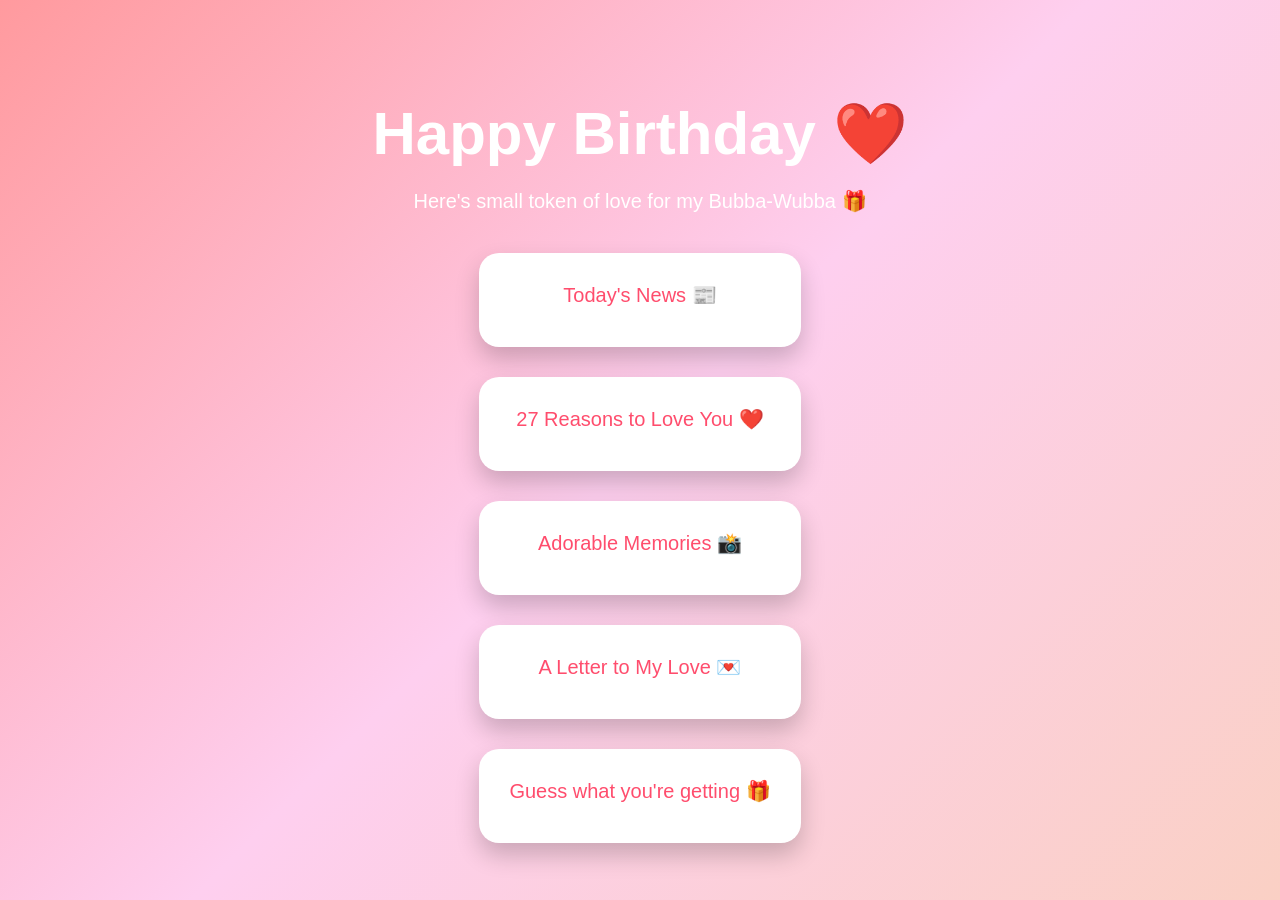
<file: index.html>
<!DOCTYPE html>
<html lang="en">
<head>

<meta charset="UTF-8">
<meta name="viewport" content="width=device-width, initial-scale=1.0">

<title>Happy Birthday ❤️</title>

<link rel="stylesheet" href="css/style.css">

</head>

<script>
    setInterval(function(){
let heart=document.createElement("div");

heart.innerHTML="❤️";

heart.style.position="fixed";
heart.style.top="-20px";
heart.style.left=Math.random()*100+"%";
heart.style.fontSize=(15+Math.random()*25)+"px";
heart.style.pointerEvents="none";
heart.style.animation="fall 6s linear";

document.body.appendChild(heart);

setTimeout(()=>{
heart.remove();
},6000);

},500);
</script>

<body class="home-bg home-page">

    <audio autoplay loop>
<source src="assets/music.mp3" type="audio/mpeg">
</audio>
<script>
document.body.addEventListener("click", function(){
document.getElementById("bgMusic").play();
});
</script>

<div class="intro">

<h1> Happy Birthday ❤️</h1>

<p>Here's small token of love for my Bubba-Wubba 🎁</p>

</div>

<div class="gift-grid">

<a href="newspaper.html" class="gift">
<div class="gift-icon">Today's News 📰</div>
<!-- <span>Birthday News</span> -->
</a>

<a href="cards.html" class="gift">
<div class="gift-icon">27 Reasons to Love You ❤️</div>
<!-- <span>Memory Cards</span> -->
</a>

<a href="gallery.html" class="gift">
<div class="gift-icon">Adorable Memories 📸</div>
<!-- <span>Our Gallery</span> -->
</a>

<a href="letter.html" class="gift">
<div class="gift-icon">A Letter to My Love 💌</div>
<!-- <span>My Letter</span> -->
</a>

<a href="game.html" class="gift">
<div class="gift-icon">Guess what you're getting 🎁</div>
<!-- <span>Catch My Love</span> -->
</a>

</div>

</body>
</html>
</file>
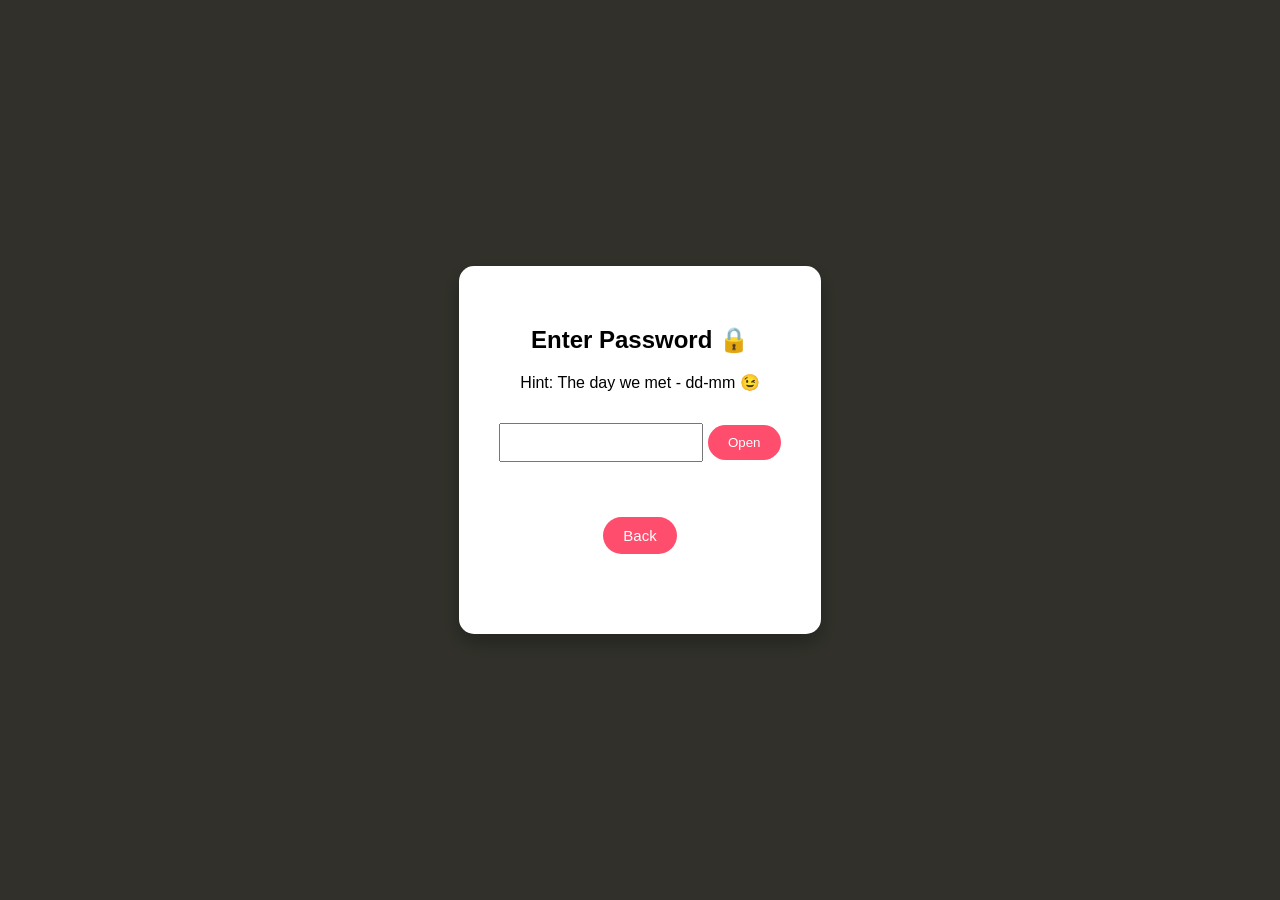
<file: cards.html>
<!DOCTYPE html>
<html>
<head>
  <title>Love Cards 💌</title>
  <meta name="viewport" content="width=device-width, initial-scale=1.0">
  <link rel="stylesheet" href="css/style.css">
</head>
<body>

  <!-- PASSWORD PROTECTION -->
  <div id="passwordGate" class="password-overlay" data-password="2209">
    <div class="password-box">
      <h2>Enter Password 🔒</h2>
      <p>Hint: The day we met - dd-mm 😉</p>
      <input type="password" id="sitePassword">
      <button onclick="checkPassword()">Open</button>
      <button class="center-btn" onclick="location.href='index.html'">Back</button>
    </div>
  </div>

  <!-- PROTECTED CONTENT -->
  <div id="protectedContent" style="display:none;">

    <h1 class="title">27 Reasons Why I Love You ❤️</h1>

    <div class="card-container">

      <!-- Example Card -->
      <div class="flip-card" onclick="flipCard(this)">
        <div class="flip-inner">
          <div class="flip-front">Click ❤️</div>
          <div class="flip-back">Your smile can instantly make my worst day better.</div>
        </div>
      </div>

      <div class="flip-card" onclick="flipCard(this)">
      <div class="flip-inner">
<div class="flip-front">Click ❤️</div>
<div class="flip-back">You came into my life and made everything brighter.</div>
</div>
</div>

<div class="flip-card" onclick="flipCard(this)">
<div class="flip-inner">
<div class="flip-front">Click ❤️</div>
<div class="flip-back">Your smile can fix even my worst day.</div>
</div>
</div>

<div class="flip-card" onclick="flipCard(this)">
<div class="flip-inner">
<div class="flip-front">Click ❤️</div>
<div class="flip-back">You always make me laugh.</div>
</div>
</div>

<div class="flip-card" onclick="flipCard(this)">
<div class="flip-inner">
<div class="flip-front">Click ❤️</div>
<div class="flip-back">Talking to you is my favorite part of the day.</div>
</div>
</div>

<div class="flip-card" onclick="flipCard(this)">
<div class="flip-inner">
<div class="flip-front">Click ❤️</div>
<div class="flip-back">You make ordinary moments feel special.</div>
</div>
</div>

<div class="flip-card" onclick="flipCard(this)">
<div class="flip-inner">
<div class="flip-front">Click ❤️</div>
<div class="flip-back">Your laugh is my favorite sound.</div>
</div>
</div>

<div class="flip-card" onclick="flipCard(this)">
<div class="flip-inner">
<div class="flip-front">Click ❤️</div>
<div class="flip-back">You understand me better than anyone.</div>
</div>
</div>

<div class="flip-card" onclick="flipCard(this)">
<div class="flip-inner">
<div class="flip-front">Click ❤️</div>
<div class="flip-back">Being with you feels like home.</div>
</div>
</div>

<div class="flip-card" onclick="flipCard(this)">
<div class="flip-inner">
<div class="flip-front">Click ❤️</div>
<div class="flip-back">You make my heart feel full.</div>
</div>
</div>

<div class="flip-card" onclick="flipCard(this)">
<div class="flip-inner">
<div class="flip-front">Click ❤️</div>
<div class="flip-back">Your messages always make me smile.</div>
</div>
</div>

<div class="flip-card" onclick="flipCard(this)">
<div class="flip-inner">
<div class="flip-front">Click ❤️</div>
<div class="flip-back">You believe in me when I doubt myself.</div>
</div>
</div>

<div class="flip-card" onclick="flipCard(this)">
<div class="flip-inner">
<div class="flip-front">Click ❤️</div>
<div class="flip-back">You make my heart race.</div>
</div>
</div>

<div class="flip-card" onclick="flipCard(this)">
<div class="flip-inner">
<div class="flip-front">Click ❤️</div>
<div class="flip-back">You always know how to cheer me up.</div>
</div>
</div>

<div class="flip-card" onclick="flipCard(this)">
<div class="flip-inner">
<div class="flip-front">Click ❤️</div>
<div class="flip-back">You make life more exciting.</div>
</div>
</div>

<div class="flip-card" onclick="flipCard(this)">
<div class="flip-inner">
<div class="flip-front">Click ❤️</div>
<div class="flip-back">You understand my silence.</div>
</div>
</div>

<div class="flip-card" onclick="flipCard(this)">
<div class="flip-inner">
<div class="flip-front">Click ❤️</div>
<div class="flip-back">You make even boring days fun.</div>
</div>
</div>

<div class="flip-card" onclick="flipCard(this)">
<div class="flip-inner">
<div class="flip-front">Click ❤️</div>
<div class="flip-back">Your hugs make everything better.</div>
</div>
</div>

<div class="flip-card" onclick="flipCard(this)">
<div class="flip-inner">
<div class="flip-front">Click ❤️</div>
<div class="flip-back">You care about the little things.</div>
</div>
</div>

<div class="flip-card" onclick="flipCard(this)">
<div class="flip-inner">
<div class="flip-front">Click ❤️</div>
<div class="flip-back">You make my world brighter.</div>
</div>
</div>

<div class="flip-card" onclick="flipCard(this)">
<div class="flip-inner">
<div class="flip-front">Click ❤️</div>
<div class="flip-back">You make me feel special.</div>
</div>
</div>

<div class="flip-card" onclick="flipCard(this)">
<div class="flip-inner">
<div class="flip-front">Click ❤️</div>
<div class="flip-back">You always support me.</div>
</div>
</div>

<div class="flip-card" onclick="flipCard(this)">
<div class="flip-inner">
<div class="flip-front">Click ❤️</div>
<div class="flip-back">Every memory with you is precious.</div>
</div>
</div>

<div class="flip-card" onclick="flipCard(this)">
<div class="flip-inner">
<div class="flip-front">Click ❤️</div>
<div class="flip-back">You make me feel lucky.</div>
</div>
</div>

<div class="flip-card" onclick="flipCard(this)">
<div class="flip-inner">
<div class="flip-front">Click ❤️</div>
<div class="flip-back">You make my life happier.</div>
</div>
</div>

<div class="flip-card" onclick="flipCard(this)">
<div class="flip-inner">
<div class="flip-front">Click ❤️</div>
<div class="flip-back">You are my favorite person.</div>
</div>
</div>

<div class="flip-card" onclick="flipCard(this)">
<div class="flip-inner">
<div class="flip-front">Click ❤️</div>
<div class="flip-back">My heart feels peaceful with you.</div>
</div>
</div>

<div class="flip-card" onclick="lastCard(this)">
<div class="flip-inner">
<div class="flip-front">Click ❤️</div>
<div class="flip-back">Life simply wouldn't feel the same without you.</div>
</div>
</div>

    </div>
<div class="container">
<button class="center-btn" onclick="location.href='index.html'">Back</button>
</div>
<script src="js/script.js"></script>
</body>
</html>
</file>
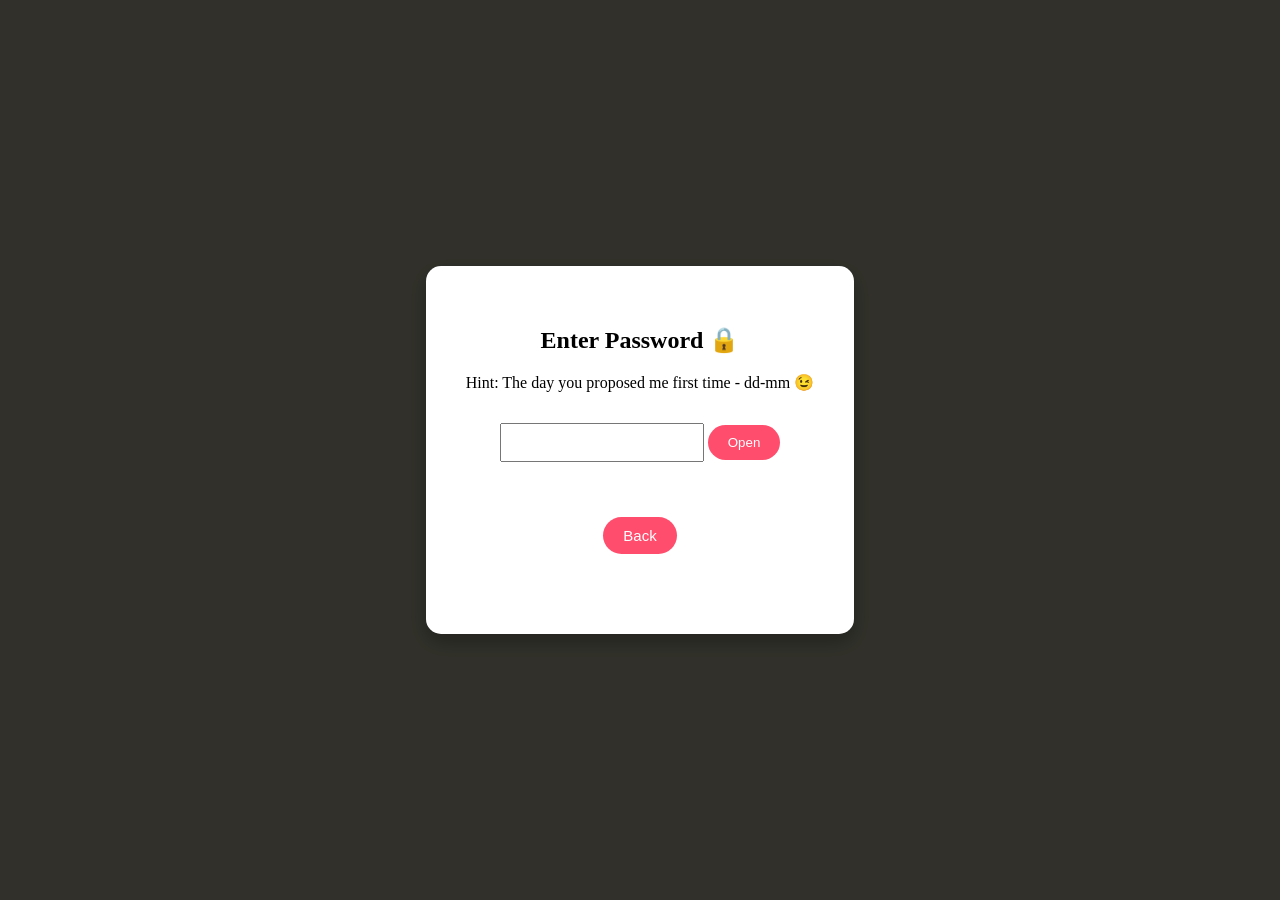
<file: gallery.html>
<!DOCTYPE html>
<html lang="en">

<head>
<meta charset="UTF-8">
<title>Our Memories 💖</title>
<meta name="viewport" content="width=device-width, initial-scale=1.0">
<link rel="stylesheet" href="css/style.css">

</head>

<body class="gallery-page">
    <div id="passwordGate" class="password-overlay" data-password="2506">

<div class="password-box">

<h2>Enter Password 🔒</h2>
<p>Hint: The day you proposed me first time - dd-mm 😉</p>

<input type="password" id="sitePassword">

<button onclick="checkPassword()">Open</button>
<button class="center-btn" onclick="location.href='index.html'">Back</button>

</div>

</div>
<div id="protectedContent" style="display:none;">

<h1 class="title">Our Memories 📸</h1>

<div class="gallery">

<div class="polaroid">
<img src="assets/bright.jpg">
<p>You make my world brighter ❤️</p>
</div>

<div class="polaroid">
<img src="assets/right.jpg">
<p>With you everything feels right</p>
</div>

<div class="polaroid">
<img src="assets/first.jpg">
<p>Our first picture of together 💕</p>
</div>

<div class="polaroid">
<img src="assets/cute.jpg">
<p>Our cute moments 😍</p>
</div>

<div class="polaroid">
<img src="assets/love.jpg">
<p>I love being with you</p>
</div>

<div class="polaroid">
<img src="assets/us.jpg">
<p>Forever us 💖</p>
</div>

</div>

<br>

<a href="index.html">Back</a>
</div>
<script src="js/script.js"></script>
</body>
</html>
</file>
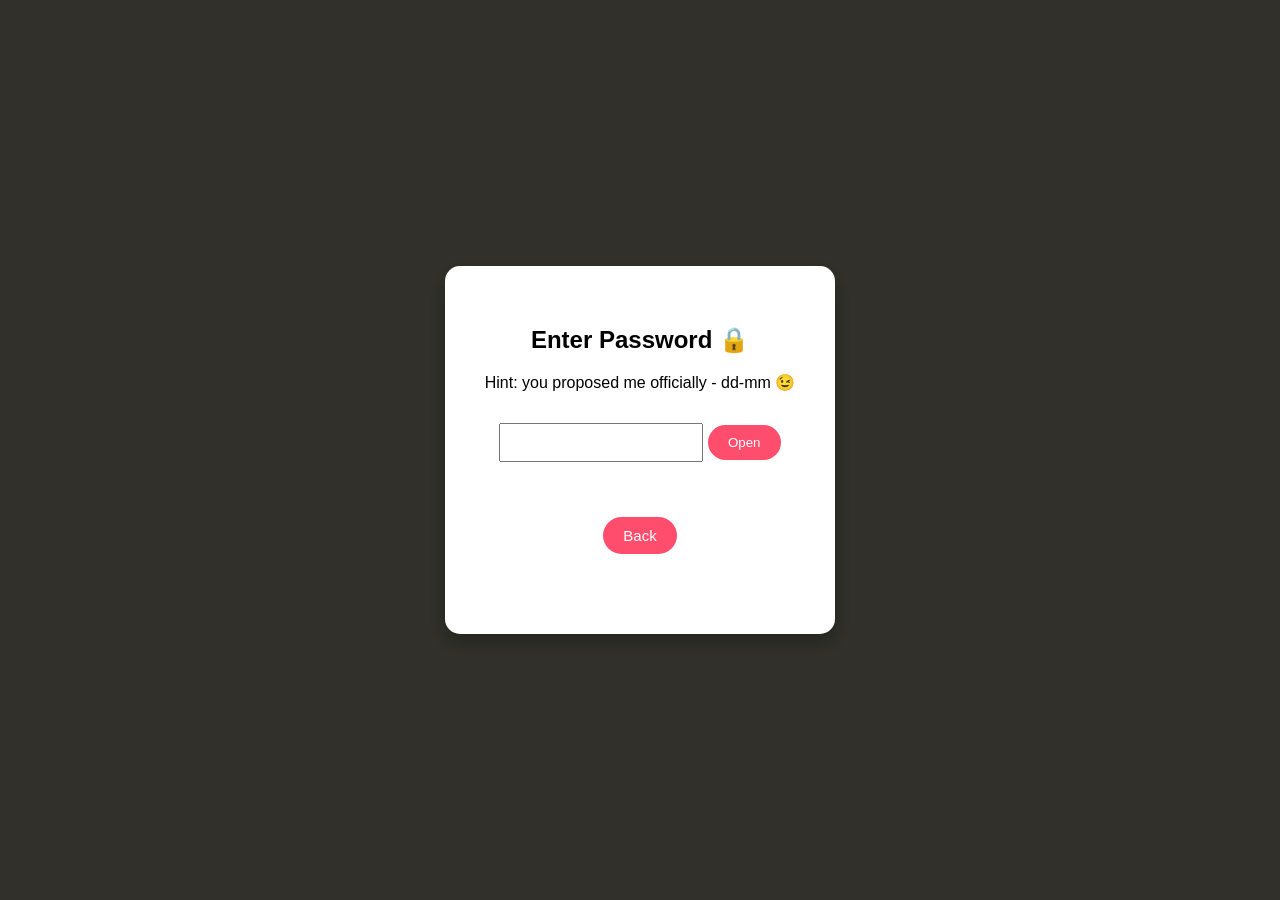
<file: game.html>
<!DOCTYPE html>
<html>
<head>
<title>Catch My Love</title>
<link rel="stylesheet" href="css/style.css">
</head>

<body>
    <div id="passwordGate" class="password-overlay" data-password="2607">

<div class="password-box">

<h2>Enter Password 🔒</h2>
<p>Hint: you proposed me officially - dd-mm 😉</p>

<input type="password" id="sitePassword">

<button onclick="checkPassword()">Open</button>
<button class="center-btn" onclick="location.href='index.html'">Back</button>

</div>

</div>
<div id="protectedContent" style="display:none;">


<h1>Catch My Love ❤️</h1>

<p>Score: <span id="score">0</span></p>

<div id="gameArea"></div>

<div id="winPopup" class="popup">
<div class="popup-box">

<h2>You Win 🎉</h2>
<p>free hugs for liftime❤️</p>
<p>one wish will be granted 🎂</p>

<button onclick="closePopup()">Close</button>

</div>
</div>

<a href="index.html">Back</a>
</div>

<script src="js/script.js"></script>

</body>
</html>
</file>
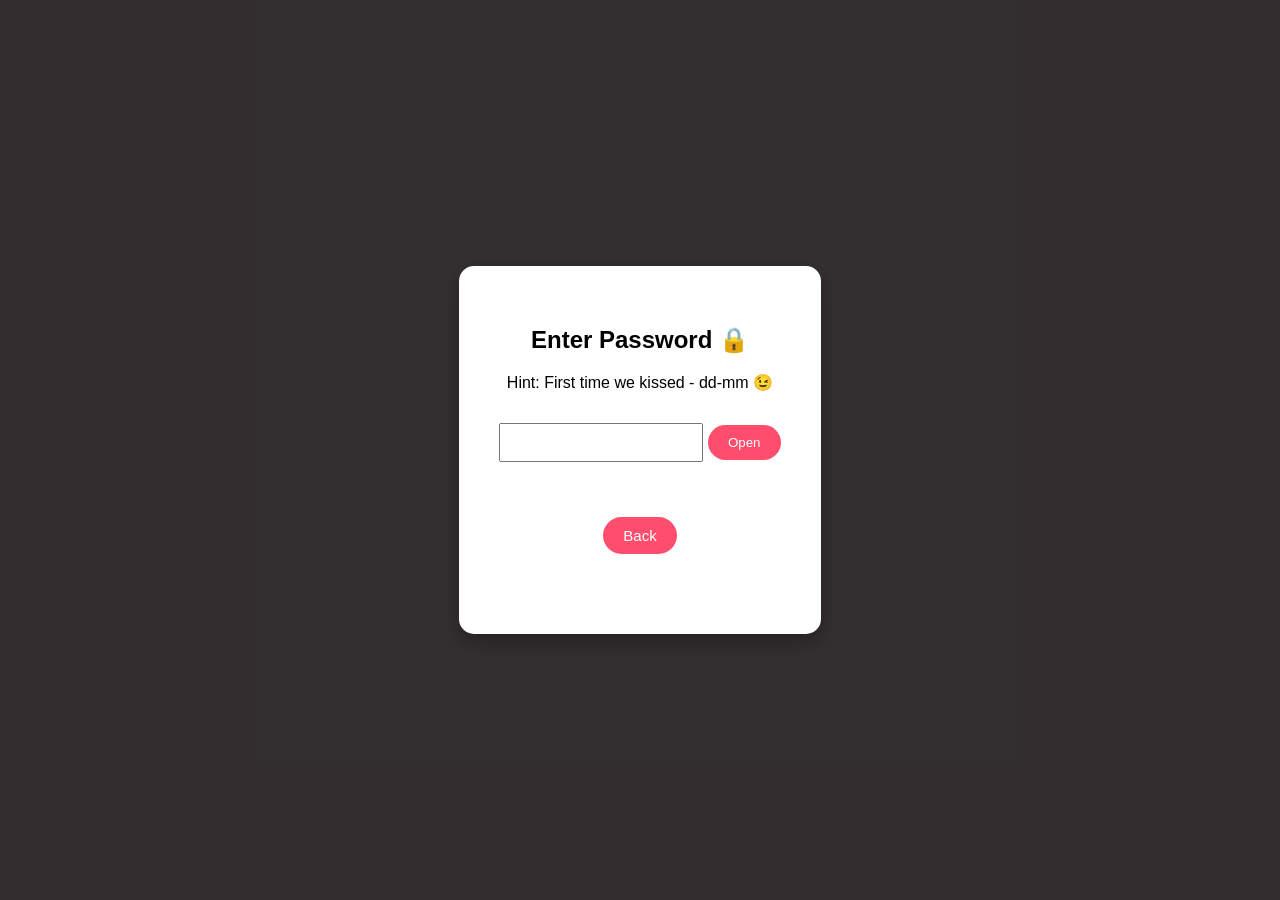
<file: letter.html>
<!DOCTYPE html>
<html lang="en">

<head>

<meta charset="UTF-8">
<meta name="viewport" content="width=device-width, initial-scale=1.0">

<title>Birthday Letter 💌</title>

<link rel="stylesheet" href="css/style.css">

<link href="https://fonts.googleapis.com/css2?family=Indie+Flower&display=swap" rel="stylesheet">

</head>

<body class="letter-page">
<div id="passwordGate" class="password-overlay" data-password="2609">

<div class="password-box">

<h2>Enter Password 🔒</h2>
<p>Hint: First time we kissed - dd-mm 😉</p>

<input type="password" id="sitePassword">

<button onclick="checkPassword()">Open</button>
<button class="center-btn" onclick="location.href='index.html'">Back</button>

</div>

</div>
<div id="protectedContent" style="display:none;">

<h1>For You ❤️</h1>


<div class="letter-box" id="letterBox">

<div class="paper" id="paper">

<p id="typewriter-text"></p>

</div>

</div>

<br>

<a href="index.html">Back</a>
</div>
</div>
<script src="js/script.js"></script>

</body>
</html>
</file>
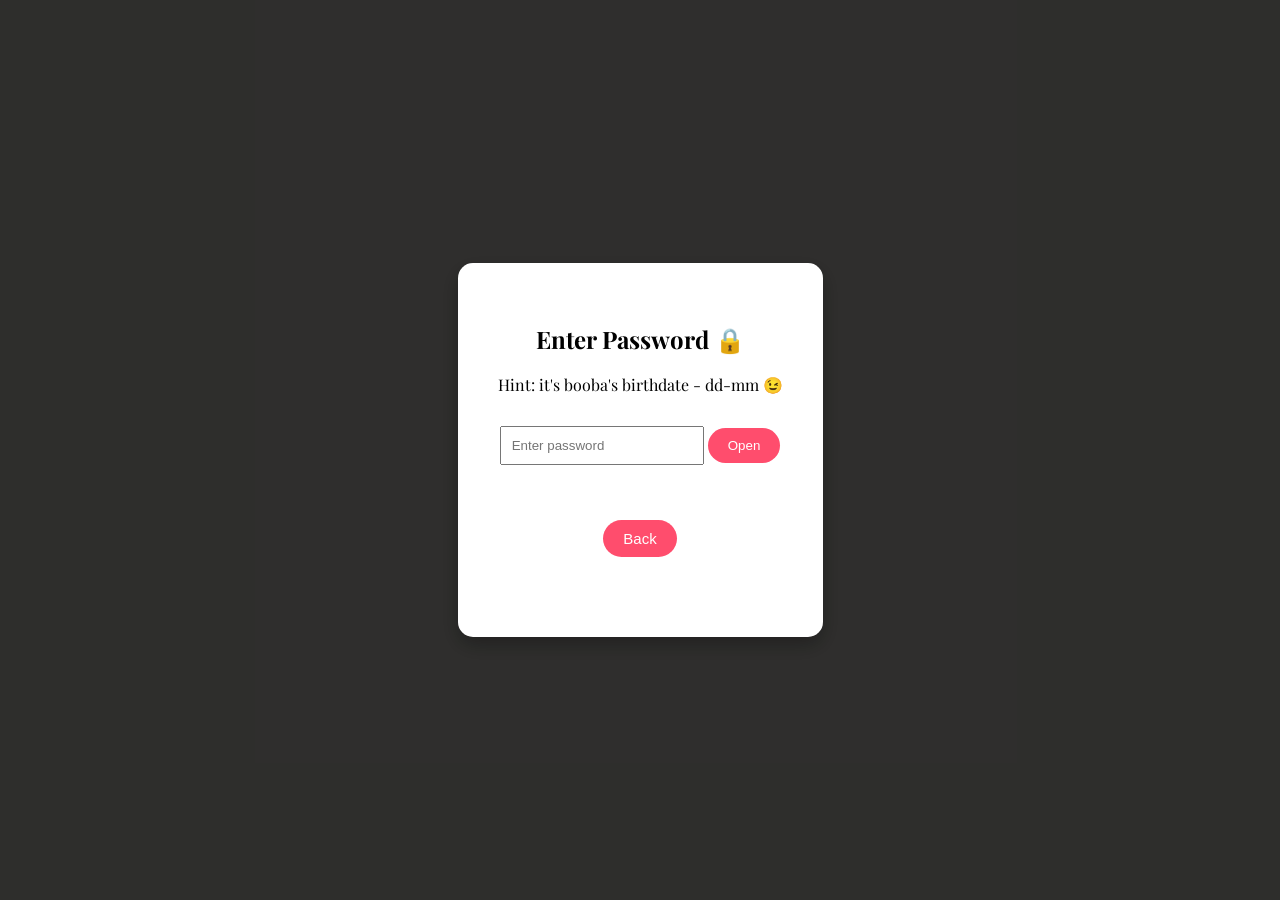
<file: newspaper.html>
<!DOCTYPE html>
<html lang="en">

<head>

<meta charset="UTF-8">
<title>The Birthday Times</title>
<meta name="viewport" content="width=device-width, initial-scale=1.0">
<link rel="stylesheet" href="css/style.css">

<link href="https://fonts.googleapis.com/css2?family=Playfair+Display:wght@400;700&family=Great+Vibes&display=swap" rel="stylesheet">

</head>

<body class="newspaper-page">

    <div id="passwordGate" class="password-overlay" data-password="0711">

<div class="password-box">

<h2>Enter Password 🔒</h2>
<p>Hint: it's booba's birthdate - dd-mm 😉</p>

<input type="password" id="sitePassword" placeholder="Enter password">

<button onclick="checkPassword()">Open</button>
<button class="center-btn" onclick="location.href='index.html'">Back</button>

</div>

</div>

<div id="protectedContent" style="display:none;">
<div class="newspaper">

<header>

<h1>The Birthday Times</h1>

<div class="tagline">
<span>11 March</span>
<span>Breaking News</span>
</div>

</header>


<section class="headline">

<h2>It's My BUBBA'S Birthday!</h2>

</section>


<div class="top-section">

<div class="main-image">

<img src="assets/punes.jpeg">

<p class="caption">
A piece of my ❤️
</p>

</div>


<div class="article">

<h3>He Turns 27!</h3>

<p>
In today’s special edition, we celebrate the most amazing person in my life. 
Your smile brightens even my darkest days, and your presence makes every moment magical and full of happiness. 
Being with you feels like my favorite story one I never want to end. 
Thank you for filling my world with love, laughter, and so many beautiful memories.💖

<p>
Thank you for always being there for me for supporting, understanding, and loving me in the most special way every single day. 
I feel truly lucky and grateful to have you in my life. 
On your special day, I hope you feel just how loved and appreciated you are. 
You deserve all the happiness and success in the world, and I hope this year brings you many wonderful moments and dreams coming true. ❤️

<p class="wish">
Wishing you a year filled with happiness, money, 
peace and love may all your dreams come's true my love ❤️
</p>

 
</div>

</div>



<div class="bottom-section">

<div class="column">

<h3>Love Story</h3>

<p>
From the moment we met everything changed. Your smile brightens my world
and every moment with you is special. This is a small reminder of how much you mean to me. and 
letting you know that you are stucked with me forever 💕</p>

</div>


<div class="column">

<h3>Fun Facts</h3>

<ul>
<li>Loves food 🍕</li>
<li>Give warmest hugs 🤗</li>
<li>Always knows how to make me calm😌</li>
<li>love's to irritate booba 💢</li>
<li>love's to be baby 🥹</li>
<li>love to eat booba 😈</li> 
</ul>

</div>

<div class="ticket-box">
    <p class="address">
        <h2>~dates~</h2><br>
       <h5> 22 sep <br>
        26 july<br>
        25 june<br>
        26 sep </h5></p>
    </p>

    <div class="line"></div>

    <h6 class="time">
        <p>U might need it later</p></h6>
</div>

<footer>

<p>Published With Love 💌</p>
<button class="center-btn" onclick="location.href='index.html'">Back</button>

</footer>

</div>
</div>
<script src="js/script.js"></script>
</body>

</html>
</file>
<file: css/style.css>
/* ============================= */
/* HOME PAGE */
/* ============================= */

.home-bg{
margin:0;
height:100vh;
font-family:Arial;
background:linear-gradient(135deg,#ff9a9e,#fecfef,#fad0c4);
display:flex;
flex-direction:column;
align-items:center;
justify-content:center;
text-align:center;
}

/* intro */

.intro h1{
font-size:60px;
color:white;
margin-bottom:10px;
}

.intro p{
color:white;
font-size:20px;
margin-bottom:40px;
}

/* grid */

.gift-grid{
display:grid;
grid-template-columns:repeat(auto-fit,minmax(200px,1fr));
gap:30px;
}

/* gift box */

.gift{
text-decoration:none;
background:white;
padding:30px;
border-radius:20px;
box-shadow:0 12px 25px rgba(0,0,0,0.2);
color:#ff4d6d;
transition:0.3s;
display:flex;
flex-direction:column;
align-items:center;
text-align:center;
}

.gift-icon{
font-size:20px;
margin-bottom:10px;
}

.gift span{
font-size:16px;
font-weight:bold;
}

/* hover animation */

.gift:hover{
transform:translateY(-10px) scale(1.05);
box-shadow:0 18px 35px rgba(0,0,0,0.3);
}

/* grid */

.surprise-grid{
display:grid;
grid-template-columns:repeat(auto-fit,minmax(150px,1fr));
gap:25px;
max-width:600px;
margin:auto;
}

/* cards */

.surprise-card{
background:white;
padding:30px;
border-radius:20px;
text-decoration:none;
color:#ff4d6d;
font-size:30px;
box-shadow:0 10px 20px rgba(0,0,0,0.2);
transition:0.3s;
}

.surprise-card h3{
font-size:16px;
margin-top:10px;
}

/* hover animation */

.surprise-card:hover{
transform:translateY(-10px) scale(1.05);
}

/* ============================= */
/* GALLERY PAGE */
/* ============================= */

body.gallery-page{
background:#f4f1d2;
font-family:cursive;
text-align:center;
padding:40px;
color:black;
}

.title{
margin-bottom:40px;
}

/* Gallery grid */

.gallery{
display:grid;
grid-template-columns:repeat(3,1fr);
gap:40px;
max-width:900px;
margin:auto;
}

/* Polaroid style */

.polaroid{
background:white;
padding:15px 15px 40px 15px;
box-shadow:0 8px 20px rgba(0,0,0,0.2);
border-radius:8px;
transition:0.4s;
cursor:pointer;
}

/* FIXED IMAGE SIZE */

.polaroid img{
width:100%;
height:200px;
object-fit:cover;
border-radius:5px;
}

/* Caption */

.polaroid p{
margin-top:10px;
font-size:16px;
}

/* Random rotation */

.polaroid:nth-child(odd){
transform:rotate(-3deg);
}

.polaroid:nth-child(even){
transform:rotate(3deg);
}

/* Hover */

.polaroid:hover{
transform:scale(1.08) rotate(0deg);
}


/* ============================= */
/* CARDS PAGE */
/* ============================= */
body{
  margin:0;
  font-family:'Poppins',sans-serif;
background:#f4f1d2;
  text-align:center;
}

/* TITLE */
.title{
  font-size:40px;
  color:#ff4d6d;
  margin:40px 0;
  text-align:center;
}

/* CARD CONTAINER */
.card-container{
  display:grid;
  grid-template-columns:repeat(7,1fr); /*  cards per row */
  gap:20px;
  max-width:1200px;
  margin:auto;
  padding:20px;
  justify-items:center;
}

/* CARD SIZE */
.flip-card{
  width:120px;
  height:120px;
  perspective:1000px;
  cursor:pointer;
}

/* INNER */
.flip-inner{
  position:relative;
  width:100%;
  height:100%;
  transition:transform 0.7s;
  transform-style:preserve-3d;
}

/* FLIP ON CLICK */
.flip-card.flipped .flip-inner{
  transform:rotateY(180deg);
}

/* FRONT + BACK */
.flip-front,
.flip-back{
  position:absolute;
  width:100%;
  height:100%;
  display:flex;
  align-items:center;
  justify-content:center;
  border-radius:15px;
  backface-visibility:hidden;
  box-shadow:0 6px 15px rgba(0,0,0,0.15);
}

/* FRONT */
.flip-front{
  background:#ff6b81;
  color:white;
  font-size:18px;
  font-weight:bold;
}

/* BACK */
.flip-back{
  background:white;
  color:#ff4d6d;
  transform:rotateY(180deg);
  font-size:13px;
  padding:8px;
  text-align:center;
}

/* hover cute effect */
.flip-card:hover{
  transform:scale(1.08);
  transition:0.3s;
}

/* BUTTON */
.center-btn{
  background-color:#ff4d6d;
  color:white;
  padding:10px 20px;
  margin:40px auto;
  font-family:Arial,sans-serif;
  font-size:15px;
  border:none;
  border-radius:15px;
  cursor:pointer;
  display:block;
  transition:background 0.3s ease;
}
.center-btn:hover{
  background-color:#ff758f;
}

/* PASSWORD OVERLAY */
.password-overlay{
  position:fixed;
  top:0;
  left:0;
  width:100%;
  height:100%;
  background:rgba(0,0,0,0.6);
  display:flex;
  align-items:center;
  justify-content:center;
}

.password-box{
  background:white;
  padding:30px;
  border-radius:15px;
  text-align:center;
  box-shadow:0 8px 20px rgba(0,0,0,0.3);
}
/* ============================= */
/* GAME PAGE */
/* ============================= */
.body.game-page{
background:pink;
}
#gameArea{ 
width:500px;
height:350px; 
border:2px solid #000; 
margin:20px auto; 
position:relative; 
overflow:hidden;
} 

.heart{ 
position:absolute; 
font-size:28px; 
cursor:pointer; 
}

/* Popup */

.popup{
display:none;
position:fixed;
top:0;
left:0;
width:100%;
height:100%;
background:rgba(0,0,0,0.8);
justify-content:center;
align-items:center;
}

.popup-box{
background:white;
color:black;
padding:30px;
border-radius:10px;
}



/* ============================= */
/* NEWSPAPER PAGE */
/* ============================= */

body.newspaper-page{
background:#e9e6df;
display:flex;
justify-content:center;
padding:40px;
font-family:'Playfair Display',serif;
color:black;
}

.newspaper{
background:#f8f6f2;
width:900px;
padding:40px;
border:2px solid #cfcfcf;
box-shadow:0 15px 40px rgba(0,0,0,0.3);
position:relative;
animation:openPaper 1s ease;
}

@keyframes openPaper{

0%{
transform:scale(0.7) rotateX(40deg);
opacity:0;
}

100%{
transform:scale(1) rotateX(0deg);
opacity:1;
}

}

/* Header */

.newspaper header{
text-align:center;
border-bottom:3px solid black;
padding-bottom:10px;
margin-bottom:20px;
}

.newspaper header h1{
font-size:60px;
margin:0;
}

.tagline{
display:flex;
justify-content:space-between;
font-size:14px;
margin-top:10px;
}

/* Headline */

.headline{
text-align:center;
margin:30px 0;
}

.headline h2{
font-size:48px;
margin:0;
}

/* Top section */

.top-section{
display:grid;
grid-template-columns:1fr 1fr;
gap:30px;
align-items:start;
}

.main-image img{
width:100%;
height:auto;
}

.caption{
font-size:12px;
margin-top:5px;
text-align:center;
}

.article h3{
font-size:28px;
margin-bottom:10px;
}

.article p{
line-height:1.6;
margin-bottom:15px;
}

.wish{
font-family:'Great Vibes',cursive;
font-size:28px;
}


/* Bottom columns */

.bottom-section{
display:grid;
grid-template-columns:repeat(3,1fr);
gap:25px;
margin-top:40px;
}

.column{
font-size:15px;
line-height:1.6;
}

.column:nth-child(2){
justify-self:center;
text-align:left;
}

.column ul{
padding-left:20px;
}

.ticket-box{
    width:110px;
    margin-top:0;
    padding:30px 20px;
    border:3px solid black;
    text-align:center;
    background:#f7f4ec;
    font-family: "Times New Roman", serif;
    position:relative;
    justify-self: center;
}

/* Decorative ticket corners */
.ticket-box:before,
.ticket-box:after{
    content:"";
    position:absolute;
    width:30px;
    height:25px;
    border:3px solid black;
}

.ticket-box:before{
    top:-3px;
    left:-3px;
    border-right:none;
    border-bottom:none;
    border-radius:10px 0 0 0;
}

.ticket-box:after{
    bottom:-3px;
    right:-3px;
    border-left:none;
    border-top:none;
    border-radius:0 0 10px 0;
}

.date{
    font-size:24px;
    margin:0;
}

.month{
    font-size:14px;
    margin:0 0 20px 0;
}

.address{
    font-size:7px;
    letter-spacing:2px;
    line-height:1.5;
}

.line{
    width:80%;
    height:1px;
    background:black;
    margin:20px auto;
}

.time{
    font-size:16px;
    margin:0;
}

/* Footer */
footer{
margin-top:30px;
border-top:1px solid black;
padding-top:15px;
text-align:center;
font-style:italic;
width:100%;
grid-column:1 / -1;   /* THIS LINE makes the line stretch across the whole newspaper */
}

/* LETTER PAPER */

.letter-box{
display:flex;
justify-content:left;
margin-top:40px;
max-width:700px;
margin:auto;
line-height:1.5;
border-radius:10px;
}

.paper{
width:700px;
min-height:300px;
padding:40px;
border-radius:10px;
font-family:'Georgia', serif;
font-size:22px;
line-height:1.5;
box-shadow:0 10px 30px rgba(0,0,0,0.2);
background-color: #f8f6f2;
text-align: left;

/* start closed */
transform:scaleY(0);
transform-origin:top;

animation:openPaper 1.5s forwards;
}

@keyframes openPaper{

0%{
transform:scaleY(0);
}

100%{
transform:scaleY(1);
}

}

.letter-page{
background:#ffe4ec;
color: #000;
}

/* PASSWORD OVERLAY */

.password-overlay{
position:fixed;
top:0;
left:0;
width:100%;
height:100%;
background:rgba(0,0,0,0.8);
display:flex;
justify-content:center;
align-items:center;
z-index:1000;
}

.password-box{
background:white;
padding:40px;
border-radius:15px;
text-align:center;
}

.password-box input{
padding:10px;
margin:15px 0;
width:180px;
}

.password-box button{
padding:10px 20px;
background:#ff4d6d;
border:none;
color:white;
border-radius:20px;
cursor:pointer;
}

.floating-heart{
position:fixed;
top:-20px;
font-size:20px;
animation:fall 5s linear forwards;
pointer-events:none;
z-index:1;
}

@keyframes fall{
0%{
transform:translateY(-20px);
opacity:1;
}
100%{
transform:translateY(100vh);
opacity:0;
}
}
</file>
